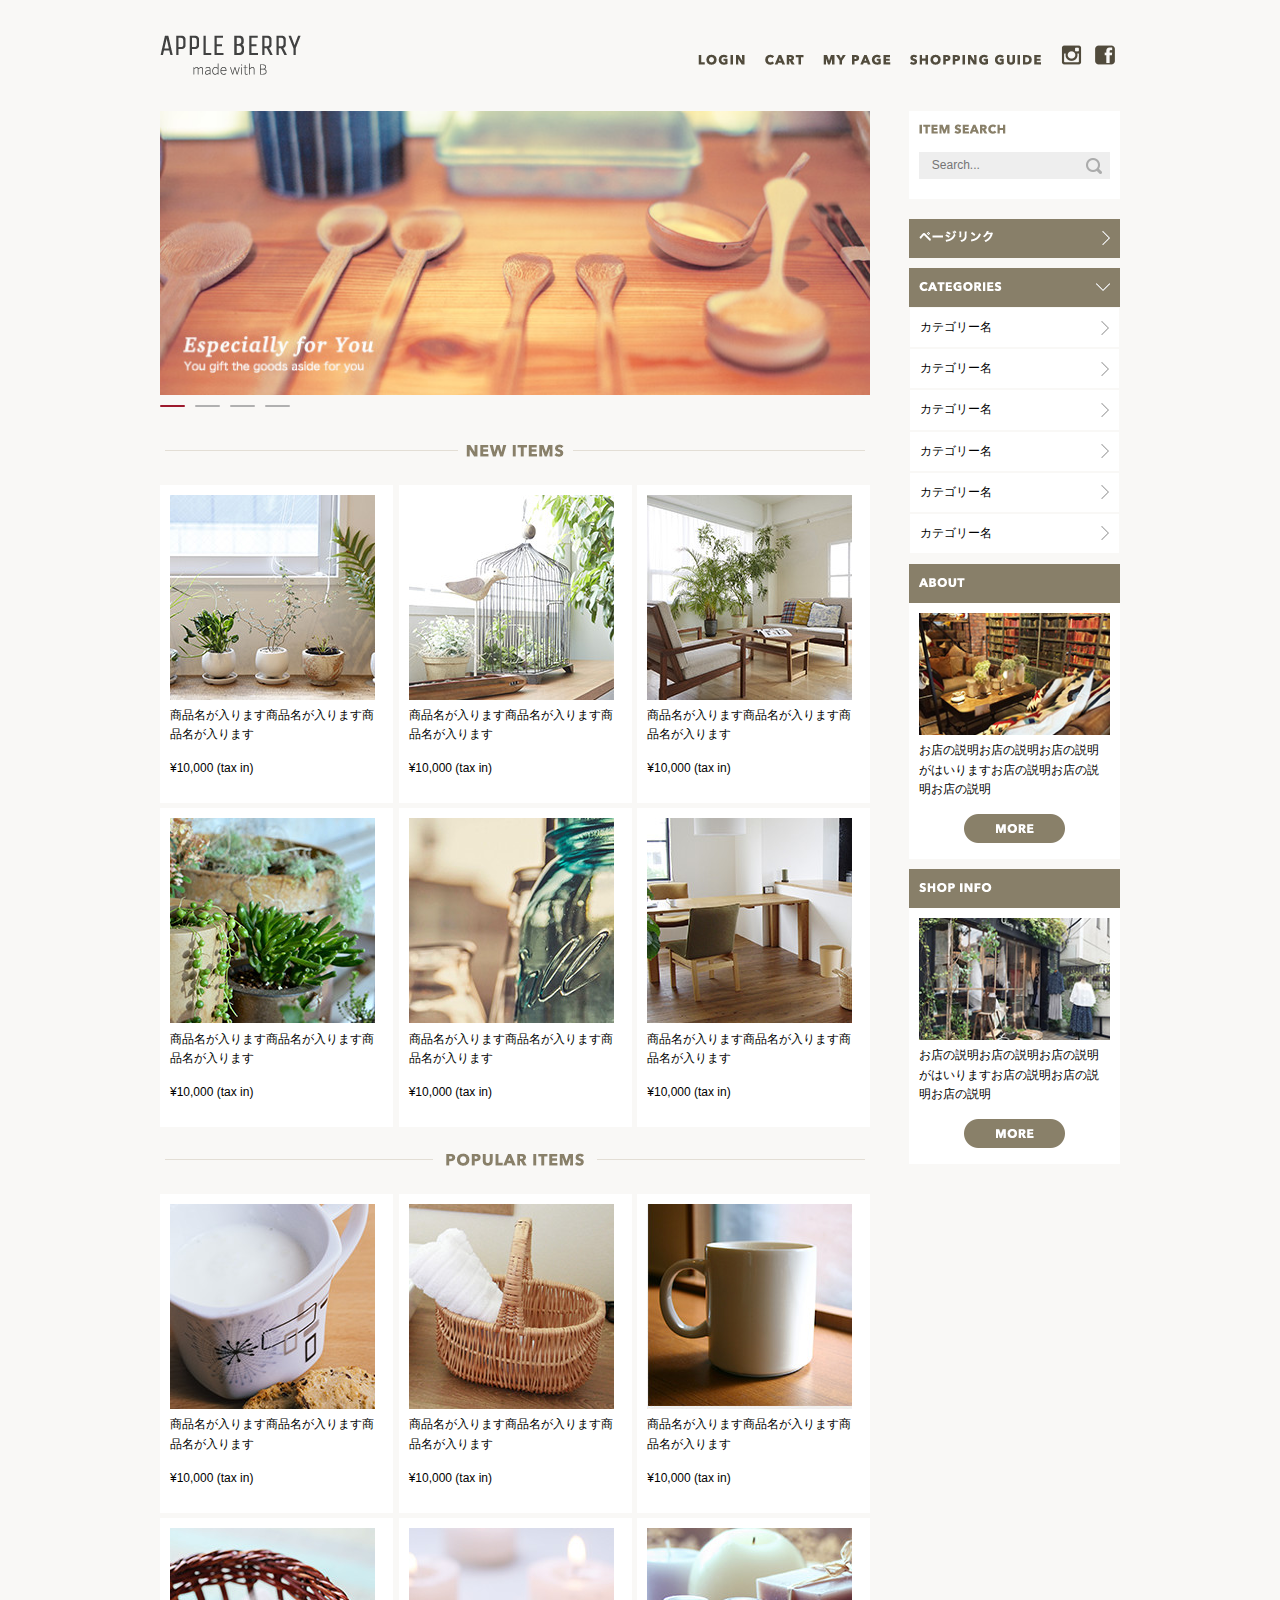
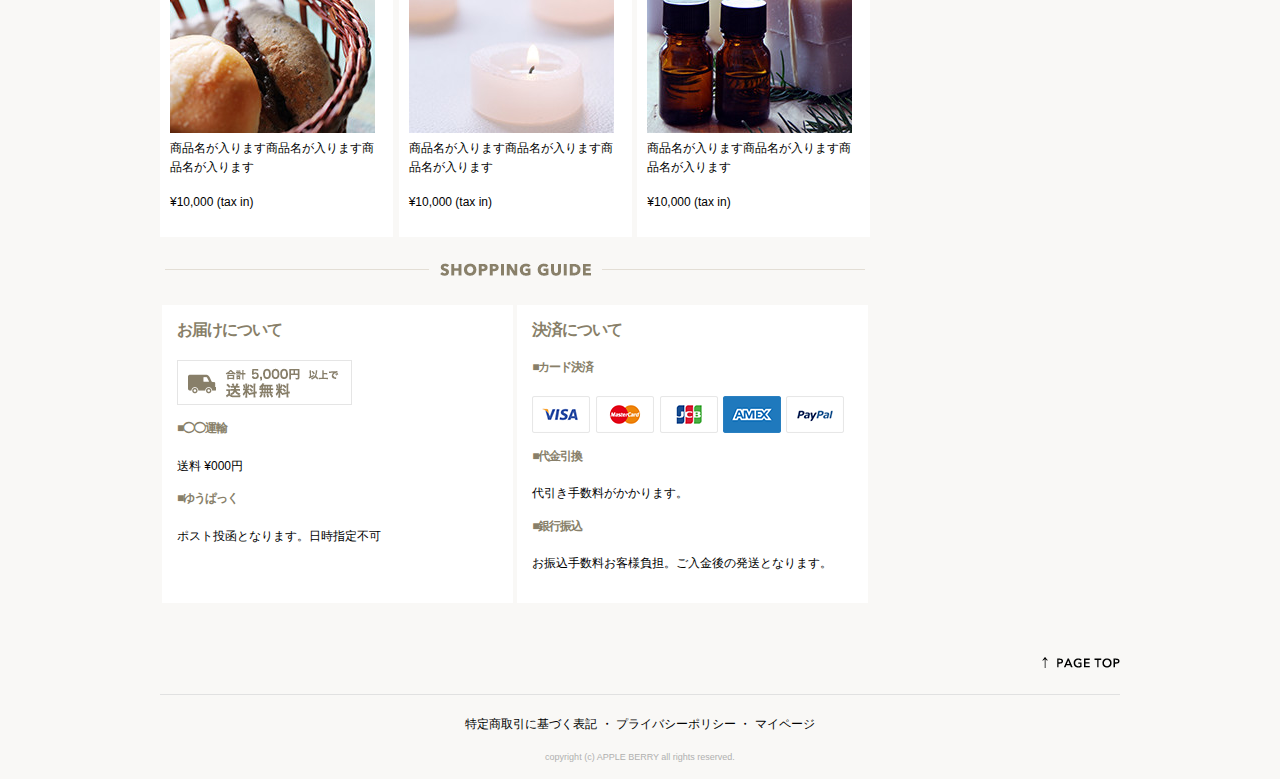
<file: index.html>
<!DOCTYPE html>
<html lang="ja">
<head>

    <!-- Basic Page Need
    –––––––––––––––––––––––––––––––––––––––––––––––––– -->
    <meta charset="utf-8">
    <title>APPLE BERRY</title>
    <meta name="description" content="#">
    <meta name="author" content="#">

    <!-- Mobile Specific Metas
    –––––––––––––––––––––––––––––––––––––––––––––––––– -->        
    <meta name="viewport" content="width=device-width, initial-scale=1">
    
    <!-- CSS
    –––––––––––––––––––––––––––––––––––––––––––––––––– -->    
    <link rel="stylesheet" href="css/normalize.css">
    <link rel="stylesheet" href="css/skeleton.css">
    <link rel="stylesheet" href="owlcarousel/assets/owl.carousel.min.css">
    <link rel="stylesheet" href="owlcarousel/assets/owl.theme.default.min.css">
    <link rel="stylesheet" href="css/style.css">
    
    <!-- jQuery
    –––––––––––––––––––––––––––––––––––––––––––––––––– -->    
    <script type="text/javascript" src="https://ajax.googleapis.com/ajax/libs/jquery/1.10.2/jquery.min.js"></script>
    
    <!-- JS -->
    <script src="owlcarousel/owl.carousel.min.js"></script>
    <script src="shopping.js"></script>
    
    <!-- Favicon
    –––––––––––––––––––––––––––––––––––––––––––––––––– -->    
    <link rel="icon" type="image/png" href="images/favicon.png">
        
</head>
<body>
    
<header>
    
    <div id="header"> 
    
        <!-- sp header -->
        <div class="sp_header">
            <div class="container">
                <div class="row">
                    <div class="twelve columns">
                        <div class="logo"><img class="sp_logo" alt="" src="images/top/logo.png" srcset="images/top/logo@2x.png 2x" /></div>
                        <ul class="sp_main_menu">
                            <li><a href="#"><img alt="" src="images/top_sp/fb.png" srcset="images/top_sp/fb@2x.png 2x" /></a></li>
                            <li><a href="#"><img alt="" src="images/top_sp/insta.png" srcset="images/top_sp/insta@2x.png 2x" /></a></li>
                            <li><img id="sp_menu_btn" alt="" src="images/top_sp/menu_icon.png" srcset="images/top_sp/menu_icon@2x.png 2x" /></li>
                        </ul>
                        <ul class="sp_menu_toggle">
                            <li><a href="#">Login</a></li>
                            <li><a href="#">Cart</a></li>
                            <li><a href="#">My Page</a></li>
                            <li><a href="#">Shopping</a></li>
                        </ul>
                    </div>
                </div>
            </div>
        </div>
        
        <!-- pc header -->
        <div class="pc_header">
            <div class="container">
                <div class="row">
                    <div class="three columns">
                        <div class="logo"><img alt="" src="images/top/logo.png" srcset="images/top/logo@2x.png 2x" /></div>
                    </div>
                    <div class="nine columns">
                        <ul class="pc_menu_list">
                            <li class="pc_menu_list_li"><a href="#"><img alt="" src="images/top/menu_login.png"></a></li>
                            <li class="pc_menu_list_li"><a href="#"><img alt="" src="images/top/menu_cart.png"></a></li>
                            <li class="pc_menu_list_li"><a href="#"><img alt="" src="images/top/menu_mypage.png"></a></li>
                            <li class="pc_menu_list_li"><a href="#"><img alt="" src="images/top/menu_guide.png"></a></li>
                            <li><a href="#"><img alt="" src="images/top/insta.png"></a></li>
                            <li><a href="#"><img alt="" src="images/top/facebook.png"></a></li>
                        </ul>
                    </div>
                </div>
            </div>
        </div>  
        
    </div>
</header>
    
<main>
    <div class="container">
        <div class="row">
            <div class="nine columns">
                <div id="carousel">
                    <div class="owl-carousel owl-theme">
                        <div><img src="images/top/ca_banner.jpg" alt=""></div>
                        <div><img src="images/top/ca_banner.jpg" alt=""></div>
                        <div><img src="images/top/ca_banner.jpg" alt=""></div>
                        <div><img src="images/top/ca_banner.jpg" alt=""></div>
                    </div>
                </div>
        
                <div id="new_item">
                    <div class="item_logo_sp">
                        <img src="images/top_sp/title_new_item.png" class="u-max-full-width" alt="" srcset="images/top_sp/title_new_item@2x.png 2x" />
                    </div>
                    <div class="item_logo_pc">
                        <img src="images/top/title_newitems.png" class="u-max-full-width" alt="">
                    </div>
                    <div class="goods_container">
                        <div class="goods">
                            <img src="images/top/item_01.jpg" class="u-max-full-width" alt="">
                            <p class="item-explanation">
                                商品名が入ります商品名が入ります商品名が入ります
                            </p>
                            <p class="price">&yen;10,000 (tax in)</p>
                        </div>
                        <div class="goods">
                            <img src="images/top/item_02.jpg" class="u-max-full-width" alt="">
                            <p class="item-explanation">
                                商品名が入ります商品名が入ります商品名が入ります
                            </p>
                            <p class="price">&yen;10,000 (tax in)</p>
                        </div>
                        <div class="goods">
                            <img src="images/top/item_03.jpg" class="u-max-full-width" alt="">
                            <p class="item-explanation">
                                商品名が入ります商品名が入ります商品名が入ります
                            </p>
                            <p class="price">&yen;10,000 (tax in)</p>
                        </div>
                        <div class="goods">
                            <img src="images/top/item_04.jpg" class="u-max-full-width" alt="">
                            <p class="item-explanation">
                                商品名が入ります商品名が入ります商品名が入ります
                            </p>
                            <p class="price">&yen;10,000 (tax in)</p>
                        </div>
                        <div class="goods">
                            <img src="images/top/item_05.jpg" class="u-max-full-width" alt="">
                            <p class="item-explanation">
                                商品名が入ります商品名が入ります商品名が入ります
                            </p>
                            <p class="price">&yen;10,000 (tax in)</p>
                        </div>
                        <div class="goods">
                            <img src="images/top/item_06.jpg" class="u-max-full-width" alt="">
                            <p class="item-explanation">
                                商品名が入ります商品名が入ります商品名が入ります
                            </p>
                            <p class="price">&yen;10,000 (tax in)</p>
                        </div>
                    </div>
                </div>
        
                <div id="pupular_item">
                    <div class="item_logo_sp"><img class="u-max-full-width" src="images/top_sp/title_popular.png" alt="" srcset="images/top_sp/title_popular@2x.png 2x" /></div>
                    <div class="item_logo_pc"><img class="u-max-full-width" src="images/top/title_popular.png" alt=""></div> 
                    <div class="goods_container">
                        <div class="goods">
                            <img src="images/top/item_07.jpg" class="u-max-full-width" alt="">
                            <p class="item-explanation">
                                商品名が入ります商品名が入ります商品名が入ります
                            </p>
                            <p class="price">&yen;10,000 (tax in)</p>
                        </div>
                        <div  class="goods">
                            <img src="images/top/item_08.jpg" class="u-max-full-width" alt="">
                            <p class="item-explanation">
                                商品名が入ります商品名が入ります商品名が入ります
                            </p>
                            <p class="price">&yen;10,000 (tax in)</p>
                        </div>
                        <div class="goods">
                            <img src="images/top/item_09.jpg" class="u-max-full-width" alt="">
                            <p class="item-explanation">
                                商品名が入ります商品名が入ります商品名が入ります
                            </p>
                            <p class="price">&yen;10,000 (tax in)</p>
                        </div>
                        <div class="goods">
                            <img src="images/top/item_10.jpg" class="u-max-full-width" alt="">
                            <p class="item-explanation">
                                商品名が入ります商品名が入ります商品名が入ります
                            </p>
                            <p class="price">&yen;10,000 (tax in)</p>
                        </div>
                        <div class="goods">
                            <img src="images/top/item_11.jpg" class="u-max-full-width" alt="">
                            <p class="item-explanation">
                                商品名が入ります商品名が入ります商品名が入ります
                            </p>
                            <p class="price">&yen;10,000 (tax in)</p>
                        </div>
                        <div class="goods">
                            <img src="images/top/item_12.jpg" class="u-max-full-width" alt="">
                            <p class="item-explanation">
                                商品名が入ります商品名が入ります商品名が入ります
                            </p>
                            <p class="price">&yen;10,000 (tax in)</p>
                        </div>
                    </div>    
                </div>
        
                <div id="shopping_guide">
                    <div class="item_logo_sp"><img class="u-max-full-width" src="images/top_sp/title_guide.png" alt="" srcset="images/top_sp/title_guide@2x.png 2x" /></div>
                    <div class="item_logo_pc"><img class="u-max-full-width" src="images/top/title_guide.png" alt=""></div>
                    <div class="shopping_guide_container">
                        <div class="guide_box">
                            <h2>お届けについて</h2>
                                <div class="guide_img"><img src="images/top/otodoke_banner.png" class="u-max-full-width" alt=""></div>
                            <h3>&#9632;◯◯運輸</h3>
                                <p>送料 &yen;000円</p>
                            <h3>&#9632;ゆうぱっく</h3>
                                <p>ポスト投函となります。日時指定不可</p>
                        </div>
                        <div class="guide_box">
                            <h2>決済について</h2>
                            <h3>&#9632;カード決済</h3>
                                <div class="guide_img cards"><img src="images/top/cards.png" class="u-max-full-width" alt=""></div>
                            <h3>&#9632;代金引換</h3>
                                <p>代引き手数料がかかります。</p>
                            <h3>&#9632;銀行振込</h3>
                                <p>お振込手数料お客様負担。ご入金後の発送となります。</p>
                        </div>
                    </div>
                </div>
            </div>
                
            <div class="three columns">
                <div id="side_menu">
                    <div class="form_container">
                        <div class="itemsearch_title"><img src="images/top/itemserch.png" alt=""></div>
                        <form action="/" name="search" method="post">
                            <dl class="search">
                                <dt><input type="text" name="search" value="" placeholder="Search..." /></dt>
                                <dd><button><span></span></button></dd>
                            </dl>
                        </form>
                    </div>
        
                    <div class="side_menu_title1 pagelink"><img src="images/top/pagelink.png" alt=""></div>
                    <div class="side_menu_title2"><img src="images/top/categories.png" alt=""></div>
                    <ul class="categories_menu">
                        <li>カテゴリー名</li>
                        <li>カテゴリー名</li>
                        <li>カテゴリー名</li>
                        <li>カテゴリー名</li>
                        <li>カテゴリー名</li>
                        <li>カテゴリー名</li>
                    </ul>
                    
                    <div class="shop_info_title"><img src="images/top/about.png" alt=""></div>
                    <div class="shop_info_container">
                        <div class="shop_info_img"><img src="images/top/about_img.jpg" class="u-max-full-width" alt=""></div>
                        <div class="shop_info_explanation">
                            <p>お店の説明お店の説明お店の説明がはいりますお店の説明お店の説明お店の説明</p>
                            <div class="more_btn"><a href="#"><img src="images/top/more_btn.png" class="u-max-full-width" alt=""></a></div>
                        </div>
                    </div>
                    <div class="shop_info_title"><img src="images/top/shop_info.png" alt=""></div>
                    <div class="shop_info_container">
                        <div class="shop_info_img"><img src="images/top/shopinfo_img.jpg" class="u-max-full-width" alt=""></div>
                        <div class="shop_info_explanation">
                            <p>お店の説明お店の説明お店の説明がはいりますお店の説明お店の説明お店の説明</p>
                            <div class="more_btn"><a href="#"><img src="images/top/more_btn.png" class="u-max-full-width" alt=""></a></div>
                        </div>
                    </div>
                </div>
            </div>
        </div>    
    </div>
</main>

<footer>
    <div class="container">
        <div class="row">
            <div class="twelve columns">
                <div class="page_top">
                    <a href="#header"><img src="images/top/pagetop.png" alt=""></a>
                </div>
                <hr>
                <div>
                    <p><a href="#">特定商取引に基づく表記</a> ・ <a href="#">プライバシーポリシー</a> ・ <a href="#">マイページ</a></p>
                </div>
                <div class="copyright">
                    <p>copyright (c) <span>Apple Berry</span> all rights reserved.</p>
                </div>
            </div>
        </div>
    </div>
</footer>

</body>
</html>
</file>
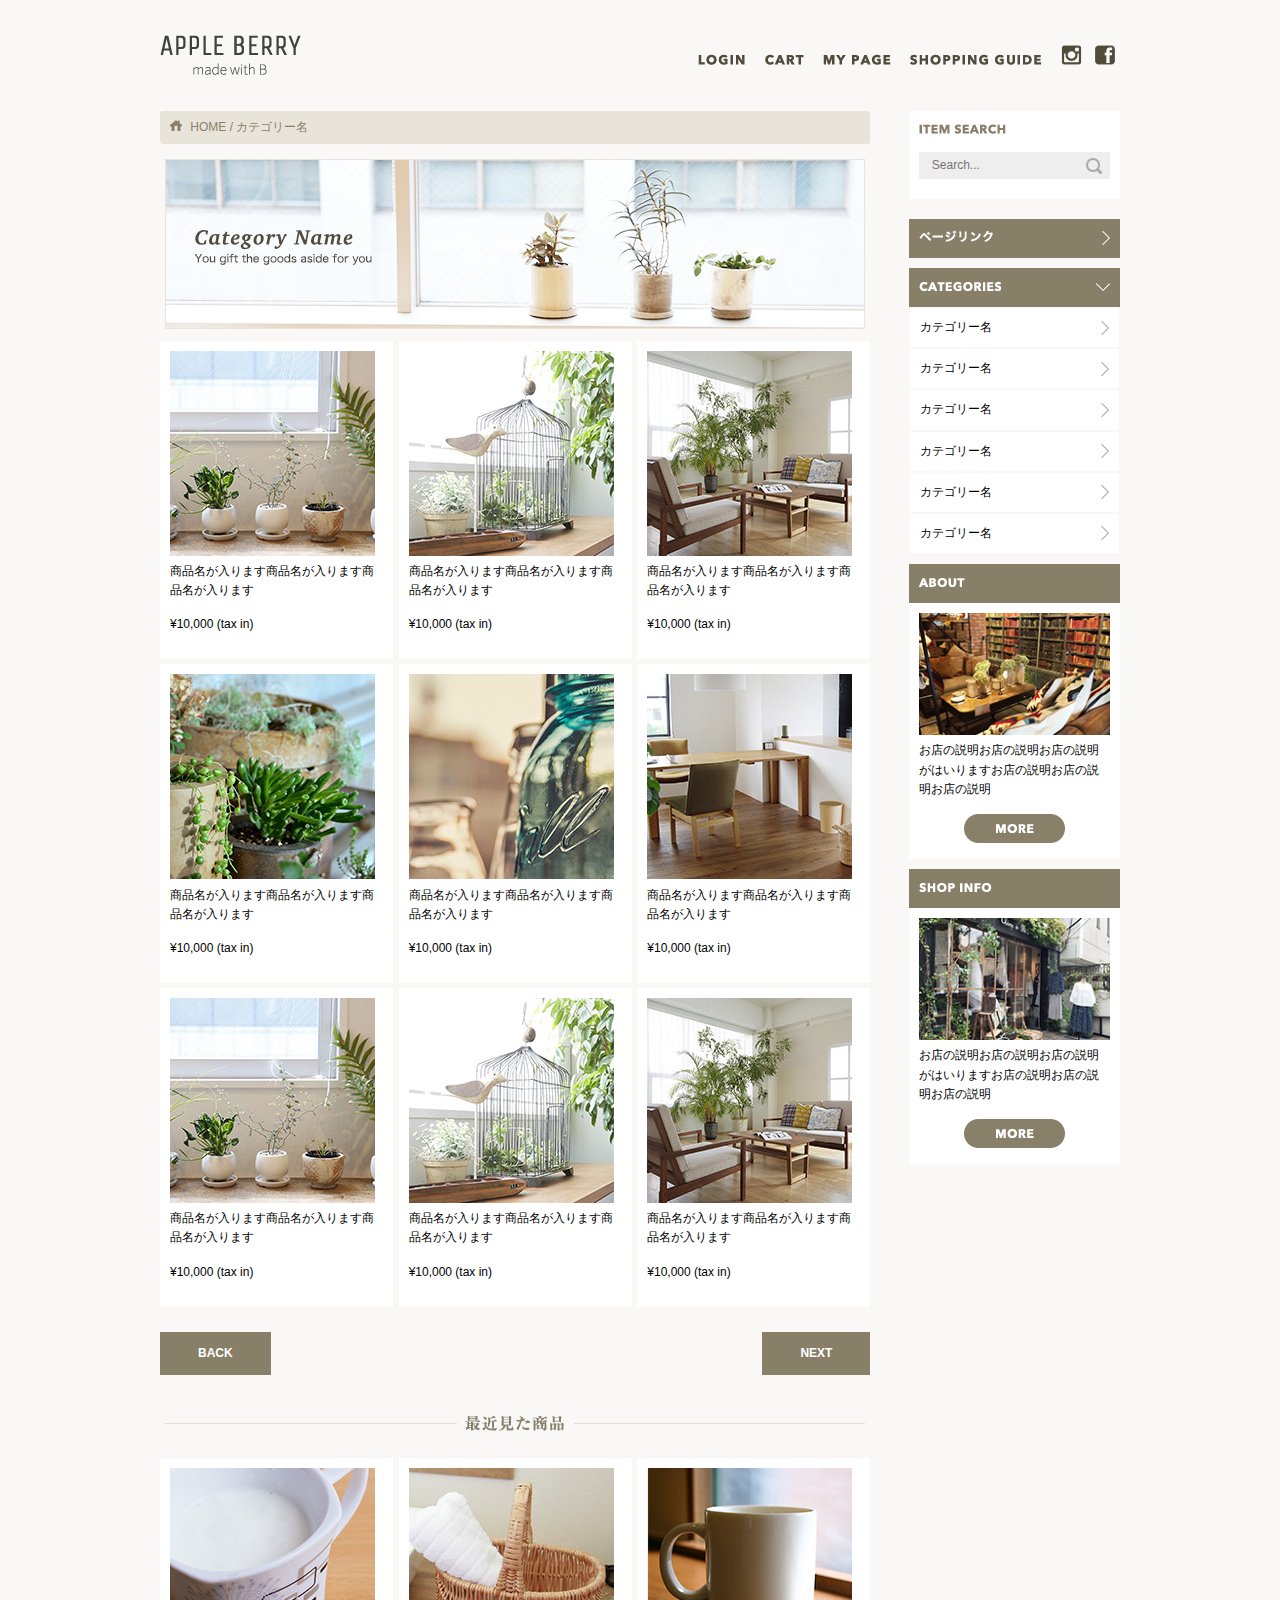
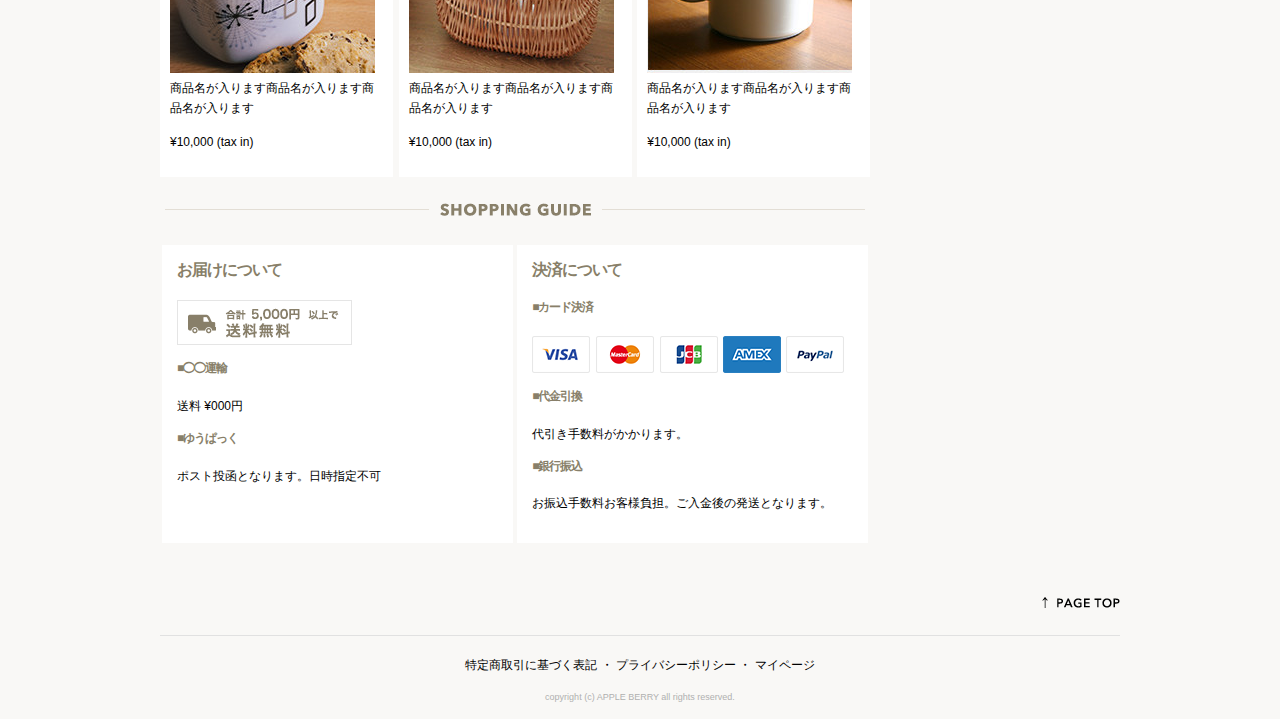
<file: list.html>
<!DOCTYPE html>
<html lang="ja">
<head>

    <!-- Basic Page Need
    –––––––––––––––––––––––––––––––––––––––––––––––––– -->
    <meta charset="utf-8">
    <title>APPLE BERRY</title>
    <meta name="description" content="#">
    <meta name="author" content="#">

    <!-- Mobile Specific Metas
    –––––––––––––––––––––––––––––––––––––––––––––––––– -->        
    <meta name="viewport" content="width=device-width, initial-scale=1">
    
    <!-- CSS
    –––––––––––––––––––––––––––––––––––––––––––––––––– -->    
    <link rel="stylesheet" href="css/normalize.css">
    <link rel="stylesheet" href="css/skeleton.css">
    <link rel="stylesheet" href="owlcarousel/assets/owl.carousel.min.css">
    <link rel="stylesheet" href="owlcarousel/assets/owl.theme.default.min.css">
    <link rel="stylesheet" href="css/style.css">
    
    <!-- jQuery
    –––––––––––––––––––––––––––––––––––––––––––––––––– -->    
    <script type="text/javascript" src="https://ajax.googleapis.com/ajax/libs/jquery/1.10.2/jquery.min.js"></script>
    
    <!-- JS -->
    <script src="owlcarousel/owl.carousel.min.js"></script>
    <script src="shopping.js"></script>
    
    <!-- Favicon
    –––––––––––––––––––––––––––––––––––––––––––––––––– -->    
    <link rel="icon" type="image/png" href="images/favicon.png">
        
</head>
<body>
    
<header>
    
    <div id="header"> 
    
        <!-- sp header -->
        <div class="sp_header">
            <div class="container">
                <div class="row">
                    <div class="twelve columns">
                        <div class="logo"><img class="sp_logo" alt="" src="images/top/logo.png" srcset="images/top/logo@2x.png 2x" /></div>
                        <ul class="sp_main_menu">
                            <li><a href="#"><img alt="" src="images/top_sp/fb.png" srcset="images/top_sp/fb@2x.png 2x" /></a></li>
                            <li><a href="#"><img alt="" src="images/top_sp/insta.png" srcset="images/top_sp/insta@2x.png 2x" /></a></li>
                            <li><img id="sp_menu_btn" alt="" src="images/top_sp/menu_icon.png" srcset="images/top_sp/menu_icon@2x.png 2x" /></li>
                        </ul>
                        <ul class="sp_menu_toggle">
                            <li><a href="#">Login</a></li>
                            <li><a href="#">Cart</a></li>
                            <li><a href="#">My Page</a></li>
                            <li><a href="#">Shopping</a></li>
                        </ul>
                    </div>
                </div>
            </div>
        </div>
        
        <!-- pc header -->
        <div class="pc_header">
            <div class="container">
                <div class="row">
                    <div class="three columns">
                        <div class="logo"><img alt="" src="images/top/logo.png" srcset="images/top/logo@2x.png 2x" /></div>
                    </div>
                    <div class="nine columns">
                        <ul class="pc_menu_list">
                            <li class="pc_menu_list_li"><a href="#"><img alt="" src="images/top/menu_login.png"></a></li>
                            <li class="pc_menu_list_li"><a href="#"><img alt="" src="images/top/menu_cart.png"></a></li>
                            <li class="pc_menu_list_li"><a href="#"><img alt="" src="images/top/menu_mypage.png"></a></li>
                            <li class="pc_menu_list_li"><a href="#"><img alt="" src="images/top/menu_guide.png"></a></li>
                            <li><a href="#"><img alt="" src="images/top/insta.png"></a></li>
                            <li><a href="#"><img alt="" src="images/top/facebook.png"></a></li>
                        </ul>
                    </div>
                </div>
            </div>
        </div>  
        
    </div>
</header>
    
<main>
    <div class="container">
        <div class="row">
            <div class="nine columns">
                <div class="breadcrumb_list">
                    <p class="uppercase">
                        <img src="images/list/home_icon.png" alt="">
                        Home / カテゴリー名
                    </p>
                </div>
                <div class="cate_image_sp"><img src="images/list/cate_image_sp.jpg" class="u-max-full-width" alt=""></div>
                <div class="cate_image_pc"><img src="images/list/cate_image.jpg" class="u-max-full-width" alt=""></div>
        
                <div id="new_item">
                    <div class="goods_container">
                        <div class="goods">
                            <img src="images/top/item_01.jpg" class="u-max-full-width" alt="">
                            <p class="item-explanation">
                                商品名が入ります商品名が入ります商品名が入ります
                            </p>
                            <p class="price">&yen;10,000 (tax in)</p>
                        </div>
                        <div class="goods">
                            <img src="images/top/item_02.jpg" class="u-max-full-width" alt="">
                            <p class="item-explanation">
                                商品名が入ります商品名が入ります商品名が入ります
                            </p>
                            <p class="price">&yen;10,000 (tax in)</p>
                        </div>
                        <div class="goods">
                            <img src="images/top/item_03.jpg" class="u-max-full-width" alt="">
                            <p class="item-explanation">
                                商品名が入ります商品名が入ります商品名が入ります
                            </p>
                            <p class="price">&yen;10,000 (tax in)</p>
                        </div>
                        <div class="goods">
                            <img src="images/top/item_04.jpg" class="u-max-full-width" alt="">
                            <p class="item-explanation">
                                商品名が入ります商品名が入ります商品名が入ります
                            </p>
                            <p class="price">&yen;10,000 (tax in)</p>
                        </div>
                        <div class="goods">
                            <img src="images/top/item_05.jpg" class="u-max-full-width" alt="">
                            <p class="item-explanation">
                                商品名が入ります商品名が入ります商品名が入ります
                            </p>
                            <p class="price">&yen;10,000 (tax in)</p>
                        </div>
                        <div class="goods">
                            <img src="images/top/item_06.jpg" class="u-max-full-width" alt="">
                            <p class="item-explanation">
                                商品名が入ります商品名が入ります商品名が入ります
                            </p>
                            <p class="price">&yen;10,000 (tax in)</p>
                        </div>
                        <div class="goods">
                            <img src="images/top/item_01.jpg" class="u-max-full-width" alt="">
                            <p class="item-explanation">
                                商品名が入ります商品名が入ります商品名が入ります
                            </p>
                            <p class="price">&yen;10,000 (tax in)</p>
                        </div>
                        <div class="goods">
                            <img src="images/top/item_02.jpg" class="u-max-full-width" alt="">
                            <p class="item-explanation">
                                商品名が入ります商品名が入ります商品名が入ります
                            </p>
                            <p class="price">&yen;10,000 (tax in)</p>
                        </div>
                        <div class="goods">
                            <img src="images/top/item_03.jpg" class="u-max-full-width" alt="">
                            <p class="item-explanation">
                                商品名が入ります商品名が入ります商品名が入ります
                            </p>
                            <p class="price">&yen;10,000 (tax in)</p>
                        </div>
                    </div>
                    <div class="list_btn_container">
                        <div class="back_next_btn">
                            <p>Back</p>
                        </div>
                        <div class="back_next_btn">
                            <p>Next</p>
                        </div>
                    </div>
                </div>
        
                <div id="pupular_item">
                    <div class="item_logo_sp"><img class="u-max-full-width" alt="" src="images/list/title_recent_pro.png" srcset="images/list/title_recent_pro@2x.png 2x" /></div>
                    <div class="item_logo_pc"><img class="u-max-full-width" src="images/list/recent_pro_pc.png" alt=""></div> 
                    <div class="goods_container">
                        <div class="goods">
                            <img src="images/top/item_07.jpg" class="u-max-full-width" alt="">
                            <p class="item-explanation">
                                商品名が入ります商品名が入ります商品名が入ります
                            </p>
                            <p class="price">&yen;10,000 (tax in)</p>
                        </div>
                        <div  class="goods">
                            <img src="images/top/item_08.jpg" class="u-max-full-width" alt="">
                            <p class="item-explanation">
                                商品名が入ります商品名が入ります商品名が入ります
                            </p>
                            <p class="price">&yen;10,000 (tax in)</p>
                        </div>
                        <div class="goods">
                            <img src="images/top/item_09.jpg" class="u-max-full-width" alt="">
                            <p class="item-explanation">
                                商品名が入ります商品名が入ります商品名が入ります
                            </p>
                            <p class="price">&yen;10,000 (tax in)</p>
                        </div>
                    </div>    
                </div>
        
                <div id="shopping_guide">
                    <div class="item_logo_sp"><img class="u-max-full-width" src="images/top_sp/title_guide.png" alt=""></div>
                    <div class="item_logo_pc"><img class="u-max-full-width" src="images/top/title_guide.png" alt=""></div>
                    <div class="shopping_guide_container">
                        <div class="guide_box">
                            <h2>お届けについて</h2>
                                <div class="guide_img"><img src="images/top/otodoke_banner.png" class="u-max-full-width" alt=""></div>
                            <h3>&#9632;◯◯運輸</h3>
                                <p>送料 &yen;000円</p>
                            <h3>&#9632;ゆうぱっく</h3>
                                <p>ポスト投函となります。日時指定不可</p>
                        </div>
                        <div class="guide_box">
                            <h2>決済について</h2>
                            <h3>&#9632;カード決済</h3>
                                <div class="guide_img cards"><img src="images/top/cards.png" class="u-max-full-width" alt=""></div>
                            <h3>&#9632;代金引換</h3>
                                <p>代引き手数料がかかります。</p>
                            <h3>&#9632;銀行振込</h3>
                                <p>お振込手数料お客様負担。ご入金後の発送となります。</p>
                        </div>
                    </div>
                </div>
            </div>
                
            <div class="three columns">
                <div id="side_menu">
                    <div class="form_container">
                        <div class="itemsearch_title"><img src="images/top/itemserch.png" alt=""></div>
                        <form action="/" name="search" method="post">
                            <dl class="search">
                                <dt><input type="text" name="search" value="" placeholder="Search..." /></dt>
                                <dd><button><span></span></button></dd>
                            </dl>
                        </form>
                    </div>
        
                    <div class="side_menu_title1 pagelink"><img src="images/top/pagelink.png" alt=""></div>
                    <div class="side_menu_title2"><img src="images/top/categories.png" alt=""></div>
                    <ul class="categories_menu">
                        <li>カテゴリー名</li>
                        <li>カテゴリー名</li>
                        <li>カテゴリー名</li>
                        <li>カテゴリー名</li>
                        <li>カテゴリー名</li>
                        <li>カテゴリー名</li>
                    </ul>
                    
                    <div class="shop_info_title"><img src="images/top/about.png" alt=""></div>
                    <div class="shop_info_container">
                        <div class="shop_info_img"><img src="images/top/about_img.jpg" class="u-max-full-width" alt=""></div>
                        <div class="shop_info_explanation">
                            <p>お店の説明お店の説明お店の説明がはいりますお店の説明お店の説明お店の説明</p>
                            <div class="more_btn"><a href="#"><img src="images/top/more_btn.png" class="u-max-full-width" alt=""></a></div>
                        </div>
                    </div>
                    <div class="shop_info_title"><img src="images/top/shop_info.png" alt=""></div>
                    <div class="shop_info_container">
                        <div class="shop_info_img"><img src="images/top/shopinfo_img.jpg" class="u-max-full-width" alt=""></div>
                        <div class="shop_info_explanation">
                            <p>お店の説明お店の説明お店の説明がはいりますお店の説明お店の説明お店の説明</p>
                            <div class="more_btn"><a href="#"><img src="images/top/more_btn.png" class="u-max-full-width" alt=""></a></div>
                        </div>
                    </div>
                </div>
            </div>
        </div>    
    </div>
</main>

<footer>
    <div class="container">
        <div class="row">
            <div class="twelve columns">
                <div class="page_top">
                    <a href="#header"><img src="images/top/pagetop.png" alt=""></a>
                </div>
                <hr>
                <div>
                    <p><a href="#">特定商取引に基づく表記</a> ・ <a href="#">プライバシーポリシー</a> ・ <a href="#">マイページ</a></p>
                </div>
                <div class="copyright">
                    <p>copyright (c) <span>Apple Berry</span> all rights reserved.</p>
                </div>
            </div>
        </div>
    </div>
</footer>

</body>
</html>
</file>
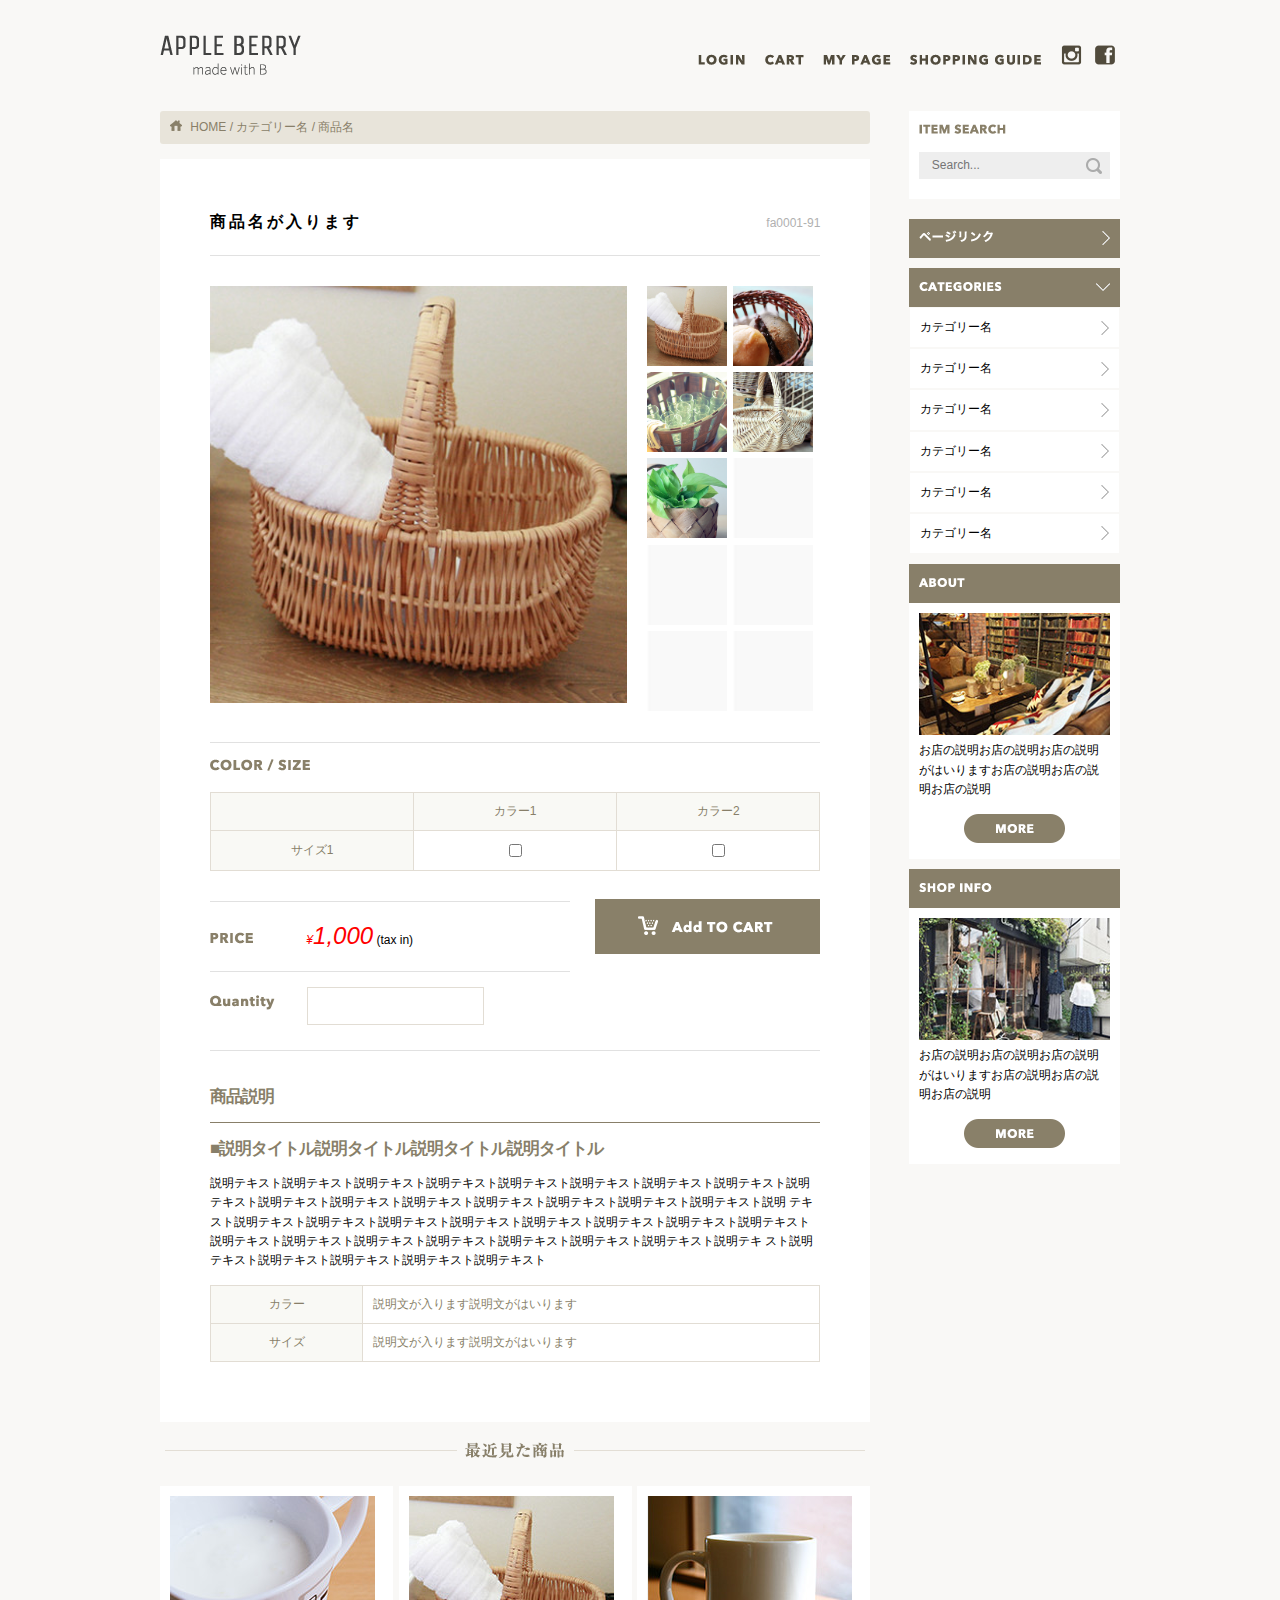
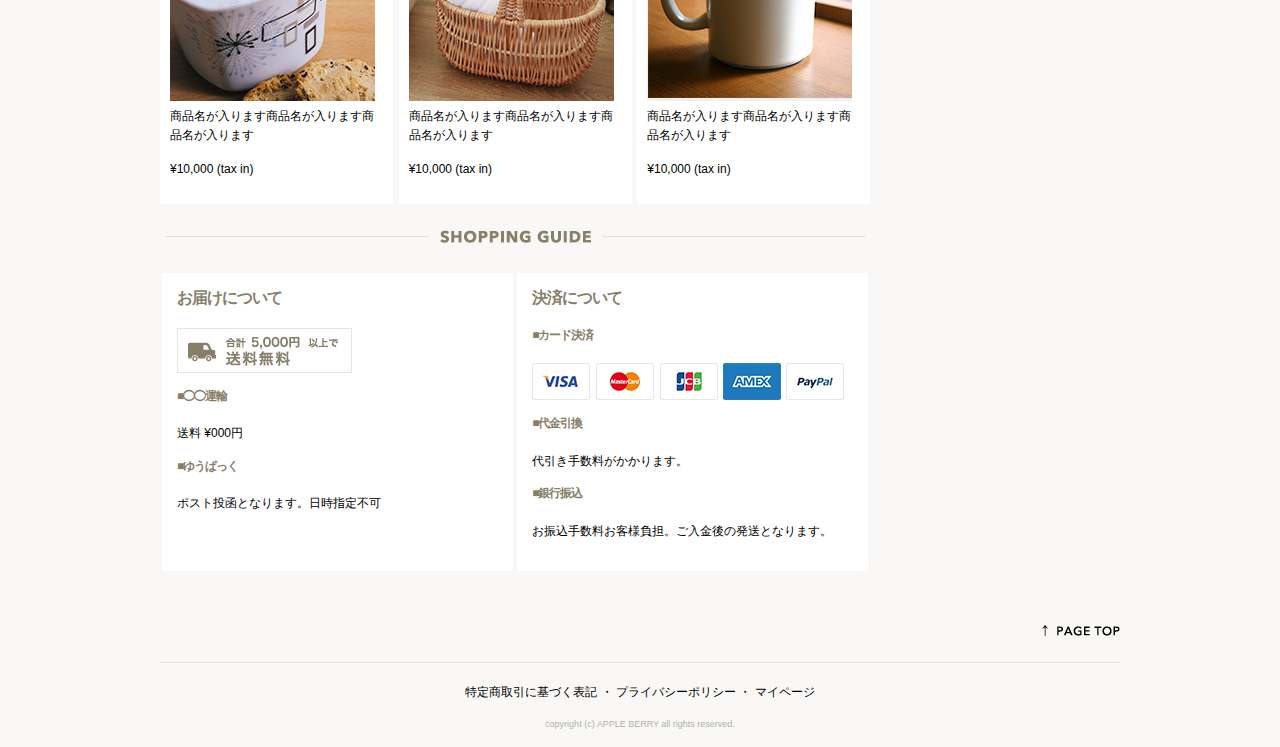
<file: products.html>
<!DOCTYPE html>
<html lang="ja">
<head>

    <!-- Basic Page Need
    –––––––––––––––––––––––––––––––––––––––––––––––––– -->
    <meta charset="utf-8">
    <title>APPLE BERRY</title>
    <meta name="description" content="#">
    <meta name="author" content="#">

    <!-- Mobile Specific Metas
    –––––––––––––––––––––––––––––––––––––––––––––––––– -->        
    <meta name="viewport" content="width=device-width, initial-scale=1">
    
    <!-- CSS
    –––––––––––––––––––––––––––––––––––––––––––––––––– -->    
    <link rel="stylesheet" href="css/normalize.css">
    <link rel="stylesheet" href="css/skeleton.css">
    <link rel="stylesheet" href="owlcarousel/assets/owl.carousel.min.css">
    <link rel="stylesheet" href="owlcarousel/assets/owl.theme.default.min.css">
    <link rel="stylesheet" href="css/style.css">
    
    <!-- jQuery
    –––––––––––––––––––––––––––––––––––––––––––––––––– -->    
    <script type="text/javascript" src="https://ajax.googleapis.com/ajax/libs/jquery/1.10.2/jquery.min.js"></script>
    
    <!-- JS -->
    <script src="owlcarousel/owl.carousel.min.js"></script>
    <script src="shopping.js"></script>
    
    <!-- Favicon
    –––––––––––––––––––––––––––––––––––––––––––––––––– -->    
    <link rel="icon" type="image/png" href="images/favicon.png">
        
</head>
<body>
    
<header>
    
    <div id="header"> 
    
        <!-- sp header -->
        <div class="sp_header">
            <div class="container">
                <div class="row">
                    <div class="twelve columns">
                        <div class="logo"><img class="sp_logo" alt="" src="images/top/logo.png" srcset="images/top/logo@2x.png 2x" /></div>
                        <ul class="sp_main_menu">
                            <li><a href="#"><img alt="" src="images/top_sp/fb.png" srcset="images/top_sp/fb@2x.png 2x" /></a></li>
                            <li><a href="#"><img alt="" src="images/top_sp/insta.png" srcset="images/top_sp/insta@2x.png 2x" /></a></li>
                            <li><img id="sp_menu_btn" alt="" src="images/top_sp/menu_icon.png" srcset="images/top_sp/menu_icon@2x.png 2x" /></li>
                        </ul>
                        <ul class="sp_menu_toggle">
                            <li><a href="#">Login</a></li>
                            <li><a href="#">Cart</a></li>
                            <li><a href="#">My Page</a></li>
                            <li><a href="#">Shopping</a></li>
                        </ul>
                    </div>
                </div>
            </div>
        </div>
        
        <!-- pc header -->
        <div class="pc_header">
            <div class="container">
                <div class="row">
                    <div class="three columns">
                        <div class="logo"><img alt="" src="images/top/logo.png" srcset="images/top/logo@2x.png 2x" /></div>
                    </div>
                    <div class="nine columns">
                        <ul class="pc_menu_list">
                            <li class="pc_menu_list_li"><a href="#"><img alt="" src="images/top/menu_login.png"></a></li>
                            <li class="pc_menu_list_li"><a href="#"><img alt="" src="images/top/menu_cart.png"></a></li>
                            <li class="pc_menu_list_li"><a href="#"><img alt="" src="images/top/menu_mypage.png"></a></li>
                            <li class="pc_menu_list_li"><a href="#"><img alt="" src="images/top/menu_guide.png"></a></li>
                            <li><a href="#"><img alt="" src="images/top/insta.png"></a></li>
                            <li><a href="#"><img alt="" src="images/top/facebook.png"></a></li>
                        </ul>
                    </div>
                </div>
            </div>
        </div>  
        
    </div>
</header>
    
<main>
<div id="products_page">
    <div class="container">
        <div class="row">
            <div class="nine columns">
                <div class="breadcrumb_list">
                    <p class="uppercase">
                        <img src="images/list/home_icon.png" alt="">
                        Home / カテゴリー名 / 商品名
                    </p>
                </div>
                
                <div class="products_container">
                    <div class="products_name_number">
                        <p class="products_name">商品名が入ります</p>
                        <p class="products_number">fa0001-91</p>
                    </div>
                    <hr class="border1">
                    
                    <div class="display_container">
                        <div class="display1">
                            <div id="display_img">
                                <img src="images/products/pro_img_01.jpg" alt="">
                            </div>
                        </div>
                        <div class="display2">
                            <ul id="list_img">
                                <li><img src="images/products/pro_img_01.jpg" alt=""></li>
                                <li><img src="images/products/pro_img_02.jpg" alt=""></li>
                                <li><img src="images/products/pro_img_03.jpg" alt=""></li>
                                <li><img src="images/products/pro_img_04.jpg" alt=""></li>
                                <li><img src="images/products/pro_img_05.jpg" alt=""></li>
                                <li><img src="images/products/gray_pro_img.jpg" alt=""></li>
                                <li><img src="images/products/gray_pro_img.jpg" alt=""></li>
                                <li><img src="images/products/gray_pro_img.jpg" alt=""></li>
                                <li><img src="images/products/gray_pro_img.jpg" alt=""></li>
                                <li><img src="images/products/gray_pro_img.jpg" alt=""></li>
                            </ul>
                        </div>
                    </div>
                    
                    <hr class="border2">
                    <div class="products_color"><img src="images/products/title_color.png" alt=""></div>
                    
                    <div class="table_color">
                        <table>
                            <tr>
                                <th></th>
                                <th>カラー1</th>
                                <th>カラー2</th>
                            </tr>
                            <tr>
                                <th>サイズ1</th>
                                <td><input type="checkbox"></td>
                                <td><input type="checkbox"></td>
                            </tr>
                        </table>
                    </div>
                    
                    <div class="cart_container">
                        <div class="price">
                            <hr>
                            <img src="images/products/title_price.png" alt="">
                            <p><span class="red1">&yen;</span><span class="red2">1,000</span> (tax in)</p>
                            <hr>
                            <div class="quantity">
                                <img src="images/products/title_quantity.png" alt="">
                                <input type="text">
                                <hr>
                            </div>
                        </div>
                        <div class="add_to_cart">
                            <img src="images/products/add_to_cart.png" alt="">
                        </div>
                    </div>
                    <hr class="cart_container_border">
                    <div class="products_explanation">
                        <h2>商品説明</h2>
                        <hr>
                        <h2>&#9632;説明タイトル説明タイトル説明タイトル説明タイトル</h2>
                        <p>
                            説明テキスト説明テキスト説明テキスト説明テキスト説明テキスト説明テキスト説明テキスト説明テキスト説明テキスト説明テキスト説明テキスト説明テキスト説明テキスト説明テキスト説明テキスト説明テキスト説明
テキスト説明テキスト説明テキスト説明テキスト説明テキスト説明テキスト説明テキスト説明テキスト説明テキスト説明テキスト説明テキスト説明テキスト説明テキスト説明テキスト説明テキスト説明テキスト説明テキ
スト説明テキスト説明テキスト説明テキスト説明テキスト説明テキスト
                        </p>
                        <div class="table_explanation">
                            <table>
                                <tr>
                                    <th>カラー</th>
                                    <td>説明文が入ります説明文がはいります</td>
                                </tr>
                                <tr>
                                    <th>サイズ</th>
                                    <td>説明文が入ります説明文がはいります</td>
                                </tr>
                            </table>
                        </div>
                    </div>
                </div>
        
                <div id="pupular_item">
                    <div class="item_logo_sp"><img class="u-max-full-width" alt="" src="images/list/title_recent_pro.png" srcset="images/list/title_recent_pro@2x.png 2x" /></div>
                    <div class="item_logo_pc"><img class="u-max-full-width" src="images/list/recent_pro_pc.png" alt=""></div> 
                    <div class="goods_container">
                        <div class="goods">
                            <img src="images/top/item_07.jpg" class="u-max-full-width" alt="">
                            <p class="item-explanation">
                                商品名が入ります商品名が入ります商品名が入ります
                            </p>
                            <p class="price">&yen;10,000 (tax in)</p>
                        </div>
                        <div  class="goods">
                            <img src="images/top/item_08.jpg" class="u-max-full-width" alt="">
                            <p class="item-explanation">
                                商品名が入ります商品名が入ります商品名が入ります
                            </p>
                            <p class="price">&yen;10,000 (tax in)</p>
                        </div>
                        <div class="goods">
                            <img src="images/top/item_09.jpg" class="u-max-full-width" alt="">
                            <p class="item-explanation">
                                商品名が入ります商品名が入ります商品名が入ります
                            </p>
                            <p class="price">&yen;10,000 (tax in)</p>
                        </div>
                    </div>    
                </div>
        
                <div id="shopping_guide">
                    <div class="item_logo_sp"><img class="u-max-full-width" src="images/top_sp/title_guide.png" alt=""></div>
                    <div class="item_logo_pc"><img class="u-max-full-width" src="images/top/title_guide.png" alt=""></div>
                    <div class="shopping_guide_container">
                        <div class="guide_box">
                            <h2>お届けについて</h2>
                                <div class="guide_img"><img src="images/top/otodoke_banner.png" class="u-max-full-width" alt=""></div>
                            <h3>&#9632;◯◯運輸</h3>
                                <p>送料 &yen;000円</p>
                            <h3>&#9632;ゆうぱっく</h3>
                                <p>ポスト投函となります。日時指定不可</p>
                        </div>
                        <div class="guide_box">
                            <h2>決済について</h2>
                            <h3>&#9632;カード決済</h3>
                                <div class="guide_img cards"><img src="images/top/cards.png" class="u-max-full-width" alt=""></div>
                            <h3>&#9632;代金引換</h3>
                                <p>代引き手数料がかかります。</p>
                            <h3>&#9632;銀行振込</h3>
                                <p>お振込手数料お客様負担。ご入金後の発送となります。</p>
                        </div>
                    </div>
                </div>
            </div>
                
            <div class="three columns">
                <div id="side_menu">
                    <div class="form_container">
                        <div class="itemsearch_title"><img src="images/top/itemserch.png" alt=""></div>
                        <form action="/" name="search" method="post">
                            <dl class="search">
                                <dt><input type="text" name="search" value="" placeholder="Search..." /></dt>
                                <dd><button><span></span></button></dd>
                            </dl>
                        </form>
                    </div>
        
                    <div class="side_menu_title1 pagelink"><img src="images/top/pagelink.png" alt=""></div>
                    <div class="side_menu_title2"><img src="images/top/categories.png" alt=""></div>
                    <ul class="categories_menu">
                        <li>カテゴリー名</li>
                        <li>カテゴリー名</li>
                        <li>カテゴリー名</li>
                        <li>カテゴリー名</li>
                        <li>カテゴリー名</li>
                        <li>カテゴリー名</li>
                    </ul>
                    
                    <div class="shop_info_title"><img src="images/top/about.png" alt=""></div>
                    <div class="shop_info_container">
                        <div class="shop_info_img"><img src="images/top/about_img.jpg" class="u-max-full-width" alt=""></div>
                        <div class="shop_info_explanation">
                            <p>お店の説明お店の説明お店の説明がはいりますお店の説明お店の説明お店の説明</p>
                            <div class="more_btn"><a href="#"><img src="images/top/more_btn.png" class="u-max-full-width" alt=""></a></div>
                        </div>
                    </div>
                    <div class="shop_info_title"><img src="images/top/shop_info.png" alt=""></div>
                    <div class="shop_info_container">
                        <div class="shop_info_img"><img src="images/top/shopinfo_img.jpg" class="u-max-full-width" alt=""></div>
                        <div class="shop_info_explanation">
                            <p>お店の説明お店の説明お店の説明がはいりますお店の説明お店の説明お店の説明</p>
                            <div class="more_btn"><a href="#"><img src="images/top/more_btn.png" class="u-max-full-width" alt=""></a></div>
                        </div>
                    </div>
                </div>
            </div>
        </div>    
    </div>
</div>
</main>

<footer>
    <div class="container">
        <div class="row">
            <div class="twelve columns">
                <div class="page_top">
                    <a href="#header"><img src="images/top/pagetop.png" alt=""></a>
                </div>
                <hr>
                <div>
                    <p><a href="#">特定商取引に基づく表記</a> ・ <a href="#">プライバシーポリシー</a> ・ <a href="#">マイページ</a></p>
                </div>
                <div class="copyright">
                    <p>copyright (c) <span>Apple Berry</span> all rights reserved.</p>
                </div>
            </div>
        </div>
    </div>
</footer>

</body>
</html>
</file>
<file: css/skeleton.css>
/*
* Skeleton V2.0.4
* Copyright 2014, Dave Gamache
* www.getskeleton.com
* Free to use under the MIT license.
* http://www.opensource.org/licenses/mit-license.php
* 12/29/2014
*/


/* Table of contents
––––––––––––––––––––––––––––––––––––––––––––––––––
- Grid
- Base Styles
- Typography
- Links
- Buttons
- Forms
- Lists
- Code
- Tables
- Spacing
- Utilities
- Clearing
- Media Queries
*/


/* Grid
–––––––––––––––––––––––––––––––––––––––––––––––––– */
.container {
  position: relative;
  width: 100%;
  max-width: 960px;
  margin: 0 auto;
  padding: 0 20px;
  box-sizing: border-box; }
.column,
.columns {
  width: 100%;
  float: left;
  box-sizing: border-box; }

/* For devices larger than 400px */
@media (min-width: 400px) {
  .container {
    width: 85%;
    padding: 0; }
}

/* For devices larger than 550px */
@media (min-width: 550px) {
  .container {
    width: 80%; }
  .column,
  .columns {
    margin-left: 4%; }
  .column:first-child,
  .columns:first-child {
    margin-left: 0; }

  .one.column,
  .one.columns                    { width: 4.66666666667%; }
  .two.columns                    { width: 13.3333333333%; }
  .three.columns                  { width: 22%;            }
  .four.columns                   { width: 30.6666666667%; }
  .five.columns                   { width: 39.3333333333%; }
  .six.columns                    { width: 48%;            }
  .seven.columns                  { width: 56.6666666667%; }
  .eight.columns                  { width: 65.3333333333%; }
  .nine.columns                   { width: 74.0%;          }
  .ten.columns                    { width: 82.6666666667%; }
  .eleven.columns                 { width: 91.3333333333%; }
  .twelve.columns                 { width: 100%; margin-left: 0; }

  .one-third.column               { width: 30.6666666667%; }
  .two-thirds.column              { width: 65.3333333333%; }

  .one-half.column                { width: 48%; }

  /* Offsets */
  .offset-by-one.column,
  .offset-by-one.columns          { margin-left: 8.66666666667%; }
  .offset-by-two.column,
  .offset-by-two.columns          { margin-left: 17.3333333333%; }
  .offset-by-three.column,
  .offset-by-three.columns        { margin-left: 26%;            }
  .offset-by-four.column,
  .offset-by-four.columns         { margin-left: 34.6666666667%; }
  .offset-by-five.column,
  .offset-by-five.columns         { margin-left: 43.3333333333%; }
  .offset-by-six.column,
  .offset-by-six.columns          { margin-left: 52%;            }
  .offset-by-seven.column,
  .offset-by-seven.columns        { margin-left: 60.6666666667%; }
  .offset-by-eight.column,
  .offset-by-eight.columns        { margin-left: 69.3333333333%; }
  .offset-by-nine.column,
  .offset-by-nine.columns         { margin-left: 78.0%;          }
  .offset-by-ten.column,
  .offset-by-ten.columns          { margin-left: 86.6666666667%; }
  .offset-by-eleven.column,
  .offset-by-eleven.columns       { margin-left: 95.3333333333%; }

  .offset-by-one-third.column,
  .offset-by-one-third.columns    { margin-left: 34.6666666667%; }
  .offset-by-two-thirds.column,
  .offset-by-two-thirds.columns   { margin-left: 69.3333333333%; }

  .offset-by-one-half.column,
  .offset-by-one-half.columns     { margin-left: 52%; }

}


/* Base Styles
–––––––––––––––––––––––––––––––––––––––––––––––––– */
/* NOTE
html is set to 62.5% so that all the REM measurements throughout Skeleton
are based on 10px sizing. So basically 1.5rem = 15px :) */
html {
  font-size: 62.5%; }
body {
  font-size: 1.5em; /* currently ems cause chrome bug misinterpreting rems on body element */
  line-height: 1.6;
  font-weight: 400;
  font-family: "Raleway", "HelveticaNeue", "Helvetica Neue", Helvetica, Arial, sans-serif;
  color: #222; }


/* Typography
–––––––––––––––––––––––––––––––––––––––––––––––––– */
h1, h2, h3, h4, h5, h6 {
  margin-top: 0;
  margin-bottom: 2rem;
  font-weight: 300; }
h1 { font-size: 4.0rem; line-height: 1.2;  letter-spacing: -.1rem;}
h2 { font-size: 3.6rem; line-height: 1.25; letter-spacing: -.1rem; }
h3 { font-size: 3.0rem; line-height: 1.3;  letter-spacing: -.1rem; }
h4 { font-size: 2.4rem; line-height: 1.35; letter-spacing: -.08rem; }
h5 { font-size: 1.8rem; line-height: 1.5;  letter-spacing: -.05rem; }
h6 { font-size: 1.5rem; line-height: 1.6;  letter-spacing: 0; }

/* Larger than phablet */
@media (min-width: 550px) {
  h1 { font-size: 5.0rem; }
  h2 { font-size: 4.2rem; }
  h3 { font-size: 3.6rem; }
  h4 { font-size: 3.0rem; }
  h5 { font-size: 2.4rem; }
  h6 { font-size: 1.5rem; }
}

p {
  margin-top: 0; }


/* Links
–––––––––––––––––––––––––––––––––––––––––––––––––– */
a {
  color: #1EAEDB; }
a:hover {
  color: #0FA0CE; }


/* Buttons
–––––––––––––––––––––––––––––––––––––––––––––––––– */
.button,
button,
input[type="submit"],
input[type="reset"],
input[type="button"] {
  display: inline-block;
  height: 38px;
  padding: 0 30px;
  color: #555;
  text-align: center;
  font-size: 11px;
  font-weight: 600;
  line-height: 38px;
  letter-spacing: .1rem;
  text-transform: uppercase;
  text-decoration: none;
  white-space: nowrap;
  background-color: transparent;
  border-radius: 4px;
  border: 1px solid #bbb;
  cursor: pointer;
  box-sizing: border-box; }
.button:hover,
button:hover,
input[type="submit"]:hover,
input[type="reset"]:hover,
input[type="button"]:hover,
.button:focus,
button:focus,
input[type="submit"]:focus,
input[type="reset"]:focus,
input[type="button"]:focus {
  color: #333;
  border-color: #888;
  outline: 0; }
.button.button-primary,
button.button-primary,
input[type="submit"].button-primary,
input[type="reset"].button-primary,
input[type="button"].button-primary {
  color: #FFF;
  background-color: #33C3F0;
  border-color: #33C3F0; }
.button.button-primary:hover,
button.button-primary:hover,
input[type="submit"].button-primary:hover,
input[type="reset"].button-primary:hover,
input[type="button"].button-primary:hover,
.button.button-primary:focus,
button.button-primary:focus,
input[type="submit"].button-primary:focus,
input[type="reset"].button-primary:focus,
input[type="button"].button-primary:focus {
  color: #FFF;
  background-color: #1EAEDB;
  border-color: #1EAEDB; }


/* Forms
–––––––––––––––––––––––––––––––––––––––––––––––––– */
input[type="email"],
input[type="number"],
input[type="search"],
input[type="text"],
input[type="tel"],
input[type="url"],
input[type="password"],
textarea,
select {
  height: 38px;
  padding: 6px 10px; /* The 6px vertically centers text on FF, ignored by Webkit */
  background-color: #fff;
  border: 1px solid #D1D1D1;
  border-radius: 4px;
  box-shadow: none;
  box-sizing: border-box; }
/* Removes awkward default styles on some inputs for iOS */
input[type="email"],
input[type="number"],
input[type="search"],
input[type="text"],
input[type="tel"],
input[type="url"],
input[type="password"],
textarea {
  -webkit-appearance: none;
     -moz-appearance: none;
          appearance: none; }
textarea {
  min-height: 65px;
  padding-top: 6px;
  padding-bottom: 6px; }
input[type="email"]:focus,
input[type="number"]:focus,
input[type="search"]:focus,
input[type="text"]:focus,
input[type="tel"]:focus,
input[type="url"]:focus,
input[type="password"]:focus,
textarea:focus,
select:focus {
  border: 1px solid #33C3F0;
  outline: 0; }
label,
legend {
  display: block;
  margin-bottom: .5rem;
  font-weight: 600; }
fieldset {
  padding: 0;
  border-width: 0; }
input[type="checkbox"],
input[type="radio"] {
  display: inline; }
label > .label-body {
  display: inline-block;
  margin-left: .5rem;
  font-weight: normal; }


/* Lists
–––––––––––––––––––––––––––––––––––––––––––––––––– */
ul {
  list-style: circle inside; }
ol {
  list-style: decimal inside; }
ol, ul {
  padding-left: 0;
  margin-top: 0; }
ul ul,
ul ol,
ol ol,
ol ul {
  margin: 1.5rem 0 1.5rem 3rem;
  font-size: 90%; }
li {
  margin-bottom: 1rem; }


/* Code
–––––––––––––––––––––––––––––––––––––––––––––––––– */
code {
  padding: .2rem .5rem;
  margin: 0 .2rem;
  font-size: 90%;
  white-space: nowrap;
  background: #F1F1F1;
  border: 1px solid #E1E1E1;
  border-radius: 4px; }
pre > code {
  display: block;
  padding: 1rem 1.5rem;
  white-space: pre; }


/* Tables
–––––––––––––––––––––––––––––––––––––––––––––––––– */
th,
td {
  padding: 12px 15px;
  text-align: left;
  border-bottom: 1px solid #E1E1E1; }
th:first-child,
td:first-child {
  padding-left: 0; }
th:last-child,
td:last-child {
  padding-right: 0; }


/* Spacing
–––––––––––––––––––––––––––––––––––––––––––––––––– */
button,
.button {
  margin-bottom: 1rem; }
input,
textarea,
select,
fieldset {
  margin-bottom: 1.5rem; }
pre,
blockquote,
dl,
figure,
table,
p,
ul,
ol,
form {
  margin-bottom: 2.5rem; }


/* Utilities
–––––––––––––––––––––––––––––––––––––––––––––––––– */
.u-full-width {
  width: 100%;
  box-sizing: border-box; }
.u-max-full-width {
  max-width: 100%;
  box-sizing: border-box; }
.u-pull-right {
  float: right; }
.u-pull-left {
  float: left; }


/* Misc
–––––––––––––––––––––––––––––––––––––––––––––––––– */
hr {
  margin-top: 3rem;
  margin-bottom: 3.5rem;
  border-width: 0;
  border-top: 1px solid #E1E1E1; }


/* Clearing
–––––––––––––––––––––––––––––––––––––––––––––––––– */

/* Self Clearing Goodness */
.container:after,
.row:after,
.u-cf {
  content: "";
  display: table;
  clear: both; }


/* Media Queries
–––––––––––––––––––––––––––––––––––––––––––––––––– */
/*
Note: The best way to structure the use of media queries is to create the queries
near the relevant code. For example, if you wanted to change the styles for buttons
on small devices, paste the mobile query code up in the buttons section and style it
there.
*/


/* Larger than mobile */
@media (min-width: 400px) {}

/* Larger than phablet (also point when grid becomes active) */
@media (min-width: 550px) {}

/* Larger than tablet */
@media (min-width: 750px) {}

/* Larger than desktop */
@media (min-width: 1000px) {}

/* Larger than Desktop HD */
@media (min-width: 1200px) {}
</file>
<file: css/style.css>
@charset "UTF-8";
/* Base
------------------------------------------------------------*/
html {
  font-size: 62.5%; }

body {
  color: black;
  font-size: 1.2rem;
  font-family: "ヒラギノ角ゴ Pro W3", "Hiragino Kaku Gothic Pro", メイリオ, Verdana, "ＭＳ Ｐゴシック", sans-serif;
  line-height: 1.6;
  letter-spacing: 0;
  background-color: #f9f8f6; }

a {
  color: black;
  text-decoration: none; }
  a:visited {
    color: black; }
  a:hover {
    color: black; }
  a:active {
    color: black; }
  @media (min-width: 769px) {
    a {
      color: black; }
      a:visited {
        color: black; }
      a:hover {
        color: #e2ddd4; }
      a:active {
        color: #e2ddd4; } }

p {
  margin-bottom: 15px; }

/* Align
------------------------------------------------------------*/
.text-center, header .sp_header, main .item_logo_sp, main .item_logo_pc, footer, .list_btn_container .back_next_btn, .products_container ul, .products_container .table_color table th, .products_container .table_color table td, .products_container .cart_container .add_to_cart, .products_container .products_explanation .table_explanation table th {
  text-align: center; }

/* Font
------------------------------------------------------------*/
.uppercase, header .sp_menu_toggle li a, footer .copyright span, .list_btn_container .back_next_btn p {
  text-transform: uppercase; }

/* header
------------------------------------------------------------*/
header .logo {
  padding: 15px 0 10px 0; }
header .sp_main_menu {
  list-style: none; }
  header .sp_main_menu li {
    display: inline-block;
    padding: 0 5px; }
header .sp_menu_toggle {
  width: 150px;
  position: absolute;
  top: 100px;
  right: 2%;
  border: 1px solid #eee;
  background: white;
  margin: 0;
  padding: 0;
  display: none;
  z-index: 100; }
  header .sp_menu_toggle li {
    list-style: none;
    margin: 0;
    padding: 0; }
    header .sp_menu_toggle li a {
      display: block;
      padding: 10px 15px;
      border-bottom: 1px solid #eee;
      font-size: 14px;
      text-decoration: none;
      text-align: left; }
header .pc_header {
  display: none; }
  header .pc_header .pc_menu_list {
    list-style: none;
    text-align: right; }
    header .pc_header .pc_menu_list li {
      display: inline-block;
      padding: 0 5px; }
@media (min-width: 769px) {
  header .sp_header {
    display: none; }
  header .pc_header {
    display: block; }
    header .pc_header .logo {
      margin-top: 20px; }
    header .pc_header .pc_menu_list {
      text-align: right;
      margin-top: 45px;
      margin-bottom: 30px; }
      header .pc_header .pc_menu_list .pc_menu_list_li {
        margin-right: 6px; } }

/* index page
------------------------------------------------------------*/
main {
  /* side menu
  ------------------------------------------------------------*/ }
  main #carousel .owl-theme .owl-dots {
    text-align: left; }
  main #carousel .owl-theme .owl-nav.disabled + .owl-dots {
    margin-top: 0; }
  main #carousel .owl-theme .owl-dots .owl-dot span {
    width: 25px;
    height: 2px;
    margin: 10px 0;
    margin-right: 10px;
    background: #b0b0b0; }
  main #carousel .owl-theme .owl-dots .owl-dot.active span, main #carousel .owl-theme .owl-dots .owl-dot:hover span {
    background: #9d1a2d; }
  main .goods_container {
    display: flex;
    flex-wrap: wrap;
    justify-content: space-between; }
  main .item_logo_sp {
    padding: 20px 0; }
  main .item_logo_pc {
    padding: 20px 0;
    display: none; }
  @media (min-width: 769px) {
    main .item_logo_sp {
      display: none; }
    main .item_logo_pc {
      display: block; } }
  main .goods {
    width: 42%;
    padding: 10px;
    margin-bottom: 5px;
    background-color: white; }
    @media (min-width: 769px) {
      main .goods {
        width: 30%; } }
  main #shopping_guide .guide_box {
    width: auto;
    margin: 5px 0;
    padding: 15px;
    background-color: white; }
  main #shopping_guide h2 {
    font-size: 1.6rem;
    color: #887f69;
    font-weight: bold; }
  main #shopping_guide h3 {
    font-size: 1.2rem;
    color: #887f69;
    font-weight: bold; }
  main #shopping_guide .guide_img {
    padding-bottom: 10px; }
  @media (min-width: 769px) {
    main #shopping_guide .shopping_guide_container {
      display: flex;
      justify-content: space-between; }
      main #shopping_guide .shopping_guide_container .guide_box {
        flex: 1;
        margin: 2px; } }
  main #side_menu .form_container {
    width: auto;
    background-color: white;
    padding: 10px;
    margin: 17px 0; }
    @media (min-width: 769px) {
      main #side_menu .form_container {
        margin-top: 0px;
        margin-bottom: 20px; } }
    main #side_menu .form_container .itemsearch_title {
      display: none; }
      @media (min-width: 769px) {
        main #side_menu .form_container .itemsearch_title {
          display: block; } }
    main #side_menu .form_container form, main #side_menu .form_container dl {
      margin-bottom: 10px; }
    main #side_menu .form_container dl.search {
      position: relative;
      background-color: #eee; }
      main #side_menu .form_container dl.search dt {
        padding: 3px; }
        main #side_menu .form_container dl.search dt input {
          width: 86%;
          height: 20px;
          line-height: 30px;
          background: none;
          border: none;
          margin-bottom: 0; }
    main #side_menu .form_container dl.search dd {
      position: absolute;
      top: 0;
      right: 0; }
      main #side_menu .form_container dl.search dd button {
        display: block;
        padding: 6px;
        background: none;
        border: none; }
        main #side_menu .form_container dl.search dd button span {
          display: block;
          width: 18px;
          height: 35px;
          background: url("../images/top/search_icon.png") no-repeat scroll 0 0; }
  main #side_menu .pagelink {
    margin-bottom: 10px; }
  main #side_menu .side_menu_title1 {
    text-align: left;
    background-color: #887f69;
    padding: 10px;
    background-image: url(../images/top/next_icon.png);
    background-repeat: no-repeat;
    background-position: 95% center; }
  main #side_menu .side_menu_title2 {
    text-align: left;
    background-color: #887f69;
    padding: 10px;
    background-image: url(../images/top/down_icon.png);
    background-repeat: no-repeat;
    background-position: 95% center; }
  main #side_menu ul {
    background: white;
    margin: 0;
    padding: 0; }
    main #side_menu ul li {
      list-style: none;
      border: 1px solid #f9f8f6;
      margin: 0;
      padding: 10px;
      background-image: url(../images/top/next_icon_gray.png);
      background-repeat: no-repeat;
      background-position: 95% center; }
  main #side_menu .shop_info_title {
    margin-top: 10px;
    padding: 10px;
    background-color: #887f69; }
  main #side_menu .shop_info_container {
    display: flex;
    padding: 10px;
    background-color: white; }
    main #side_menu .shop_info_container .shop_info_img {
      width: 50%; }
      main #side_menu .shop_info_container .shop_info_img img {
        width: 95%; }
    main #side_menu .shop_info_container .shop_info_explanation {
      width: 50%; }
  @media (min-width: 769px) {
    main #side_menu .shop_info_container {
      display: block; }
      main #side_menu .shop_info_container .shop_info_img {
        width: auto; }
        main #side_menu .shop_info_container .shop_info_img img {
          width: auto; }
      main #side_menu .shop_info_container .shop_info_explanation {
        width: auto; }
        main #side_menu .shop_info_container .shop_info_explanation .more_btn {
          text-align: center; } }

/* footer
------------------------------------------------------------*/
footer {
  margin-top: 50px; }
  @media (min-width: 769px) {
    footer .page_top {
      text-align: right; } }
  footer hr {
    margin: 20px 0; }
  footer .copyright {
    font-size: 0.9rem;
    color: #b0b0b0; }

/* list page
------------------------------------------------------------*/
.breadcrumb_list {
  background-color: #e8e4da;
  -moz-border-radius: 3px;
  -webkit-border-radius: 3px;
  border-radius: 3px; }
  .breadcrumb_list p {
    color: #887f69;
    padding: 7px 10px; }
    .breadcrumb_list p img {
      padding-right: 5px; }

.cate_image_sp {
  margin-bottom: 5px; }

.cate_image_pc {
  display: none; }

@media (min-width: 769px) {
  .cate_image_sp {
    display: none; }

  .cate_image_pc {
    display: block;
    text-align: center;
    margin-bottom: 5px; } }
.list_btn_container {
  margin: 20px 0;
  display: flex;
  justify-content: space-between; }
  .list_btn_container .back_next_btn {
    padding: 12px 38px;
    background-color: #887f69; }
    .list_btn_container .back_next_btn p {
      color: white;
      font-weight: bold;
      margin-bottom: 0; }

/* products page
------------------------------------------------------------*/
@media (max-width: 768px) {
  #products_page .container {
    padding: 0px; }
    #products_page .container .breadcrumb_list {
      margin: 0 20px; }
    #products_page .container .products_container {
      padding: 20px 20px; }
    #products_page .container #pupular_item {
      margin: 0 20px; }
    #products_page .container #shopping_guide {
      margin: 0 20px; }
    #products_page .container #side_menu {
      margin: 0 20px; } }
.products_container {
  margin-top: 10px;
  padding: 20px 5px;
  background-color: white; }
  .products_container p {
    margin-bottom: 0; }
  .products_container .products_name {
    font-size: 1.6rem;
    font-weight: bold;
    letter-spacing: 0.3rem; }
  .products_container .products_number {
    color: #b0b0b0; }
  .products_container .border1 {
    margin-top: 20px;
    margin-bottom: 10px; }
  .products_container #display_img img {
    width: 100%; }
  .products_container ul {
    margin-bottom: 10px; }
    .products_container ul li {
      list-style: none;
      display: inline-block;
      margin-bottom: 0; }
      .products_container ul li img {
        width: 50px;
        cursor: pointer;
        margin-right: 2px; }
  .products_container .border2 {
    margin-top: 0;
    margin-bottom: 0; }
  .products_container .products_color {
    margin: 15px 0; }
  .products_container .table_color table {
    width: 100%;
    color: #887f69;
    margin-bottom: 15px; }
    .products_container .table_color table th {
      font-weight: normal;
      background: #f9f9f5;
      border: solid 1px #e2ddd4;
      padding: 9px; }
    .products_container .table_color table td {
      border: solid 1px #e2ddd4;
      padding: 5px; }
      .products_container .table_color table td input {
        margin: 8px;
        border: solid 1px #b0b0b0; }
  .products_container .cart_container hr {
    margin: 15px 0; }
  .products_container .cart_container p {
    display: inline-block;
    margin-left: 50px; }
    .products_container .cart_container p .red1 {
      color: red;
      font-style: italic; }
    .products_container .cart_container p .red2 {
      color: red;
      font-style: italic;
      font-size: 2em; }
  .products_container .cart_container input {
    border: solid 1px #e2ddd4;
    margin-left: 29px;
    border-radius: 0; }
  .products_container .cart_container .add_to_cart {
    margin-bottom: 25px; }
  .products_container .cart_container_border {
    display: none; }
  .products_container .products_explanation h2 {
    font-size: 1.7rem;
    color: #887f69;
    font-weight: bold;
    margin: 0; }
  .products_container .products_explanation hr {
    border-color: #887f69;
    margin: 15px 0; }
  .products_container .products_explanation p {
    margin: 15px 0; }
  .products_container .products_explanation .table_explanation table {
    width: 100%;
    color: #887f69;
    margin-bottom: 10px; }
    .products_container .products_explanation .table_explanation table th {
      font-weight: normal;
      background: #f9f9f5;
      border: solid 1px #e2ddd4;
      width: 25%;
      padding: 9px; }
    .products_container .products_explanation .table_explanation table td {
      width: 75%;
      border: solid 1px #e2ddd4;
      padding: 5px 10px; }

@media (min-width: 769px) {
  .products_container {
    padding: 50px; }
    .products_container .products_name_number {
      display: flex;
      justify-content: space-between; }
      .products_container .products_name_number .products_number {
        margin-top: 5px;
        text-align: right; }
    .products_container .border1 {
      margin-bottom: 30px; }
    .products_container .display_container {
      display: flex; }
      .products_container .display_container .display1 {
        width: 70%;
        margin-right: 15px; }
      .products_container .display_container .display2 {
        width: 30%; }
        .products_container .display_container .display2 img {
          width: 80px; }
    .products_container .border2 {
      margin-top: 15px; }
    .products_container .cart_container {
      display: flex; }
      .products_container .cart_container .price {
        width: 60%;
        margin-right: 10px; }
        .products_container .cart_container .price .quantity hr {
          display: none; }
      .products_container .cart_container .add_to_cart {
        margin-left: 15px;
        margin-top: 13px; }
    .products_container .cart_container_border {
      display: block;
      margin: 10px 0 35px 0; } }

/*# sourceMappingURL=style.css.map */
</file>
